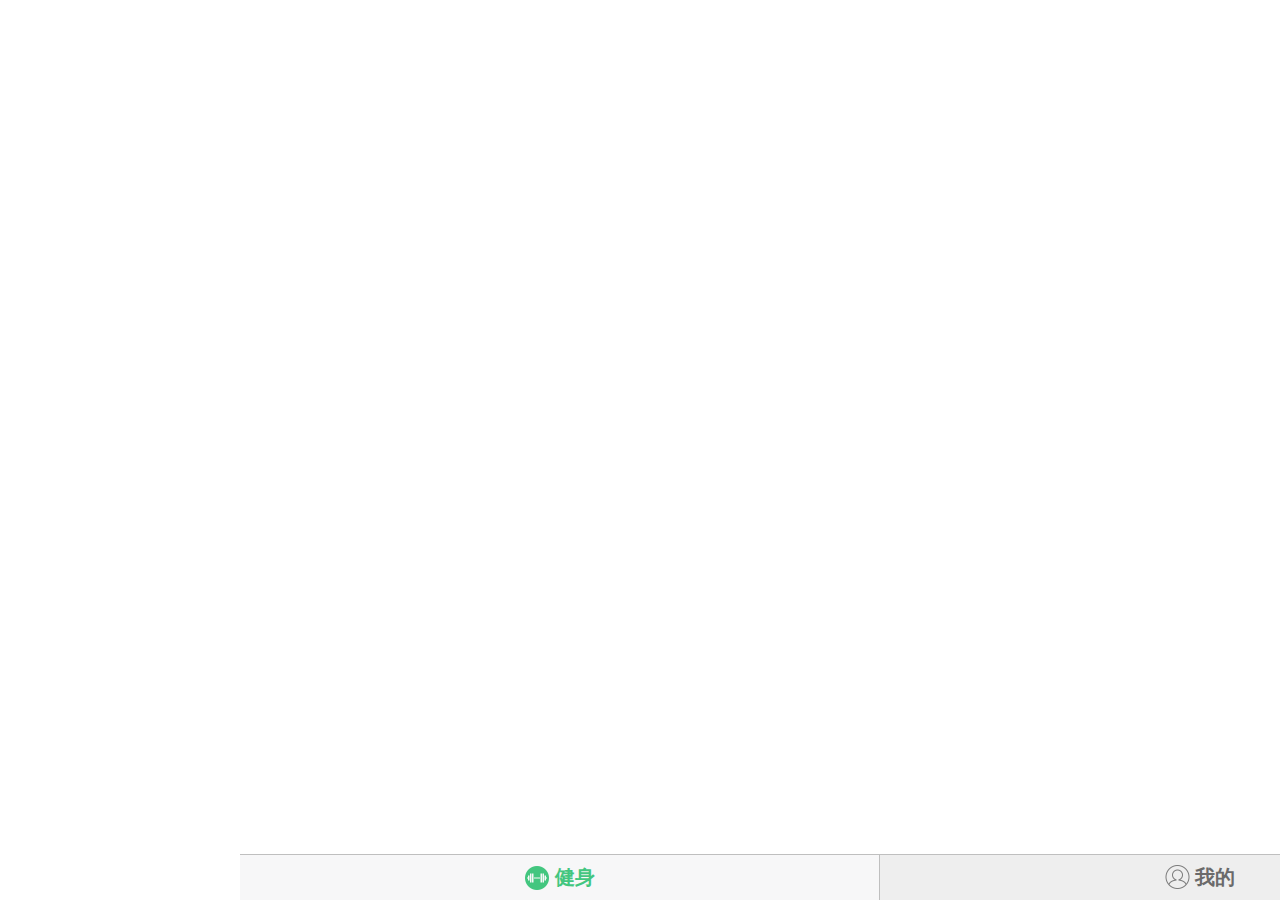
<file: index.html>
<!DOCTYPE html>
<html>
<head>
  <title>青枫叶健身</title>
  <meta charset="utf-8">
  <meta name="viewport" content="width=device-width, initial-scale=1.0,user-scalable=no">
  <link rel="stylesheet" type="text/css" href="static/css/basic/reset.css">
  <link rel="stylesheet" type="text/css" href="static/css/basic/basic.css">
  <link rel="stylesheet" type="text/css" href="static/css/basic/common.css">
  <link rel="stylesheet" type="text/css" href="static/css/basic/icon.css">
  <link rel="stylesheet" type="text/css" href="static/css/pages/index.css">
  <link rel="stylesheet" type="text/css" href="static/css/pages/detail.css">
  <link rel="stylesheet" type="text/css" href="static/css/pages/bind.css">
  <link rel="stylesheet" type="text/css" href="static/css/pages/pay.css">
  <link rel="stylesheet" type="text/css" href="static/css/pages/order.css">
  <script type="text/javascript" src="static/js/lib/zepto.js"></script>
</head>
<body class="index-body">
  <div ng-app="gymApp" style=" height: 100%; ">
    <div ng-view></div>
    <div mc-messages></div>
  </div>
  <div class="navigation cf">
    <a href="#">
      <div class="fl nav-item gym current" id="J-gym-nav">
        <i class="icon i-gym-green icon-gym"></i>健身
      </div>    
    </a>
    <a href="#/order">
      <div class="fl nav-item" id="J-mine-nav">
        <i class="icon i-mine-gray icon-mine"></i>我的
      </div>
    </a>
  </div>

  <script type="text/javascript" src="static/js/lib/angular.js"></script>
  <script type="text/javascript" src="static/js/lib/angular-route.js"></script>
  <script type="text/javascript" src="static/js/module/cookie.js"></script>
  <script type="text/javascript" src="static/js/module/countdown.js"></script>
  <script type="text/javascript" src="static/js/lib/message-center.js"></script>
  <script type="text/javascript" src="static/js/apps/gym/service.js"></script>
  <script type="text/javascript" src="static/js/apps/gym/controller.js?version=2.1"></script>
  <script type="text/javascript" src="static/js/apps/gym/app.js"></script>
  <script type="text/javascript">
    var jQgym = $('#J-gym-nav');
    var jQmine = $('#J-mine-nav');
    var jQgymIcon = jQgym.find('.icon-gym');
    var jQmineIcon = jQmine.find('.icon-mine');

    //选中健身
    jQgym.bind('click', function() {
      $(this).addClass('current');
      jQmine.removeClass('current');
      jQgymIcon.removeClass('i-gym-gray').addClass('i-gym-green');
      jQmineIcon.removeClass('i-mine-green').addClass('i-mine-gray');
    })

    // 选中我的
    jQmine.bind('click', function() {
      $(this).addClass('current');
      jQgym.removeClass('current');
      jQgymIcon.removeClass('i-gym-green').addClass('i-gym-gray');
      jQmineIcon.removeClass('i-mine-gray').addClass('i-mine-green');
    })  

    var currentUrl = window.location.href;  
    if(currentUrl.indexOf("order") > -1){
      jQmine.click();
    }else{
      // jQgym.click();
    }
  </script>

</body>
</file>
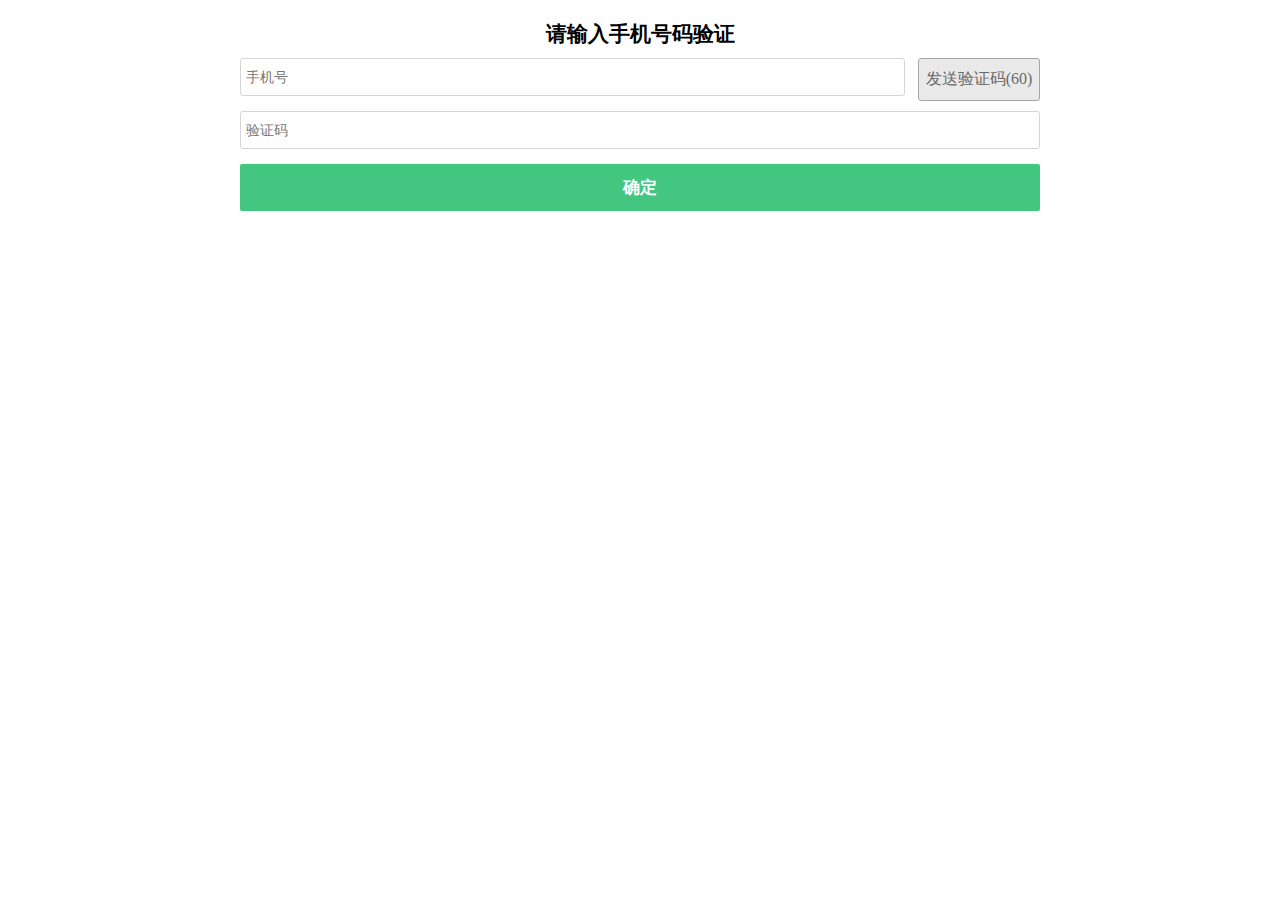
<file: bind.html>
<!DOCTYPE html>
<html>
<head>
  <title>青枫叶健身</title>
  <meta charset="utf-8">
  <meta name="viewport" content="width=device-width, initial-scale=1.0,user-scalable=no">
  <link rel="stylesheet" type="text/css" href="static/css/basic/reset.css">
  <link rel="stylesheet" type="text/css" href="static/css/basic/basic.css">
  <link rel="stylesheet" type="text/css" href="static/css/basic/common.css">
  <link rel="stylesheet" type="text/css" href="static/css/basic/icon.css">
  <link rel="stylesheet" type="text/css" href="static/css/pages/bind.css">
</head>
<body class="bind-body">
  <h2 class="p-text">请输入手机号码验证</h2>
  <div class="input-section">
    <span class="send-btn">发送验证码(60)</span>
    <div class="phone-input">
      <input type="tel" class="input-border-gray" placeholder="手机号">
    </div>
  </div>
  <div>
    <input type="tel" class="input-border-gray" placeholder="验证码">
  </div>
  <a href="pay.html">
    <div class="btn">确定</div>
  </a> 

  <script type="text/javascript">
    document.addEventListener("touchstart", function(){}, true);
  </script>
</body>
</file>
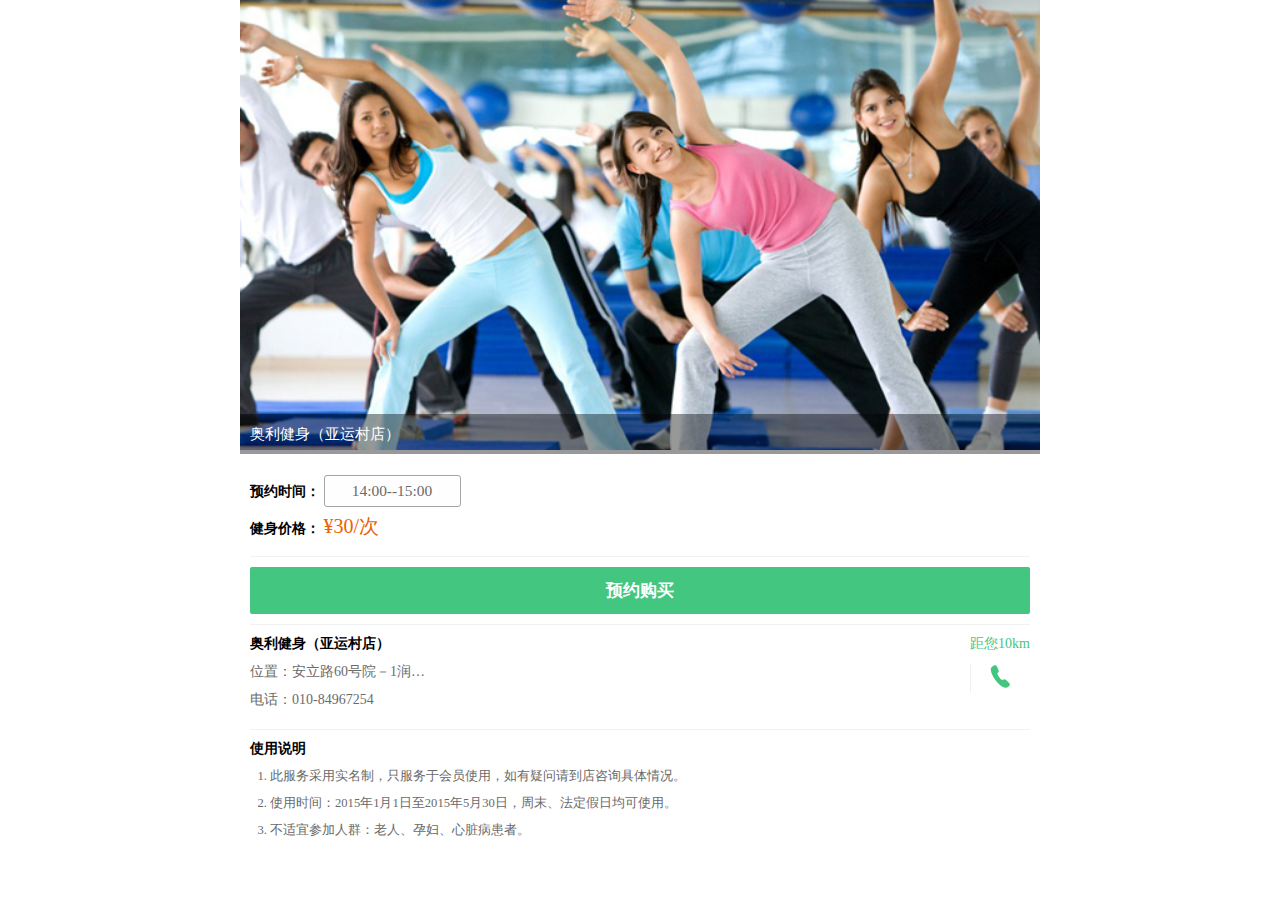
<file: detail.html>
<!DOCTYPE html>
<html>
<head>
  <title>青枫叶健身</title>
  <meta charset="utf-8">
  <meta name="viewport" content="width=device-width, initial-scale=1.0,user-scalable=no">
  <link rel="stylesheet" type="text/css" href="static/css/basic/reset.css">
  <link rel="stylesheet" type="text/css" href="static/css/basic/basic.css">
  <link rel="stylesheet" type="text/css" href="static/css/basic/common.css">
  <link rel="stylesheet" type="text/css" href="static/css/basic/color.css">
  <link rel="stylesheet" type="text/css" href="static/css/basic/icon.css">
  <link rel="stylesheet" type="text/css" href="static/css/pages/detail.css">
</head>
<body class="detail-body">
  <div class="slide">
    <img src="static/images/3.jpg"> 
    <p class="name-mask">奥利健身（亚运村店）</p>    
  </div>
  <div class="text-wrapper">
    <div class="info section">
      <p>
        <span class="label">预约时间：</span>
        <span class="gym-time-select">14:00--15:00</span>
      </p>
      <p>
        <span class="label">健身价格：</span>
        <span class="gym-price">¥30/次</span>
      </p>    
    </div>

    <div class="section">
      <a href="bind.html">
        <div class="btn">预约购买</div>
      </a>      
    </div> 

    <div class="section cf">
      <div class="fl">
        <h2 class="label">奥利健身（亚运村店）</h2>
        <p class="tc-gray gym-info">位置：安立路60号院－1润枫德尚苑A座</p>
        <p class="tc-gray gym-info">电话：010-84967254</p>      
      </div>
      <div class="fr distance">
        <p>距您10km</p>
        <div class="phone-wrapper">
          <a href="tel:010-84967254"><i class="icon i-phone"></i></a>
        </div>        
      </div>
    </div>

    <div class="section section-last">
      <h2 class="label">使用说明</h2>
      <ol class="introdution">
        <li class="tc-gray">此服务采用实名制，只服务于会员使用，如有疑问请到店咨询具体情况。</li>
        <li class="tc-gray">使用时间：2015年1月1日至2015年5月30日，周末、法定假日均可使用。</li>
        <li class="tc-gray">不适宜参加人群：老人、孕妇、心脏病患者。</li>
      </ol>
    </div>    
  </div>

<!--   <div class="navigation">
    <div>健身</div>
    <div>我的</div>
  </div> -->
</body>
</file>
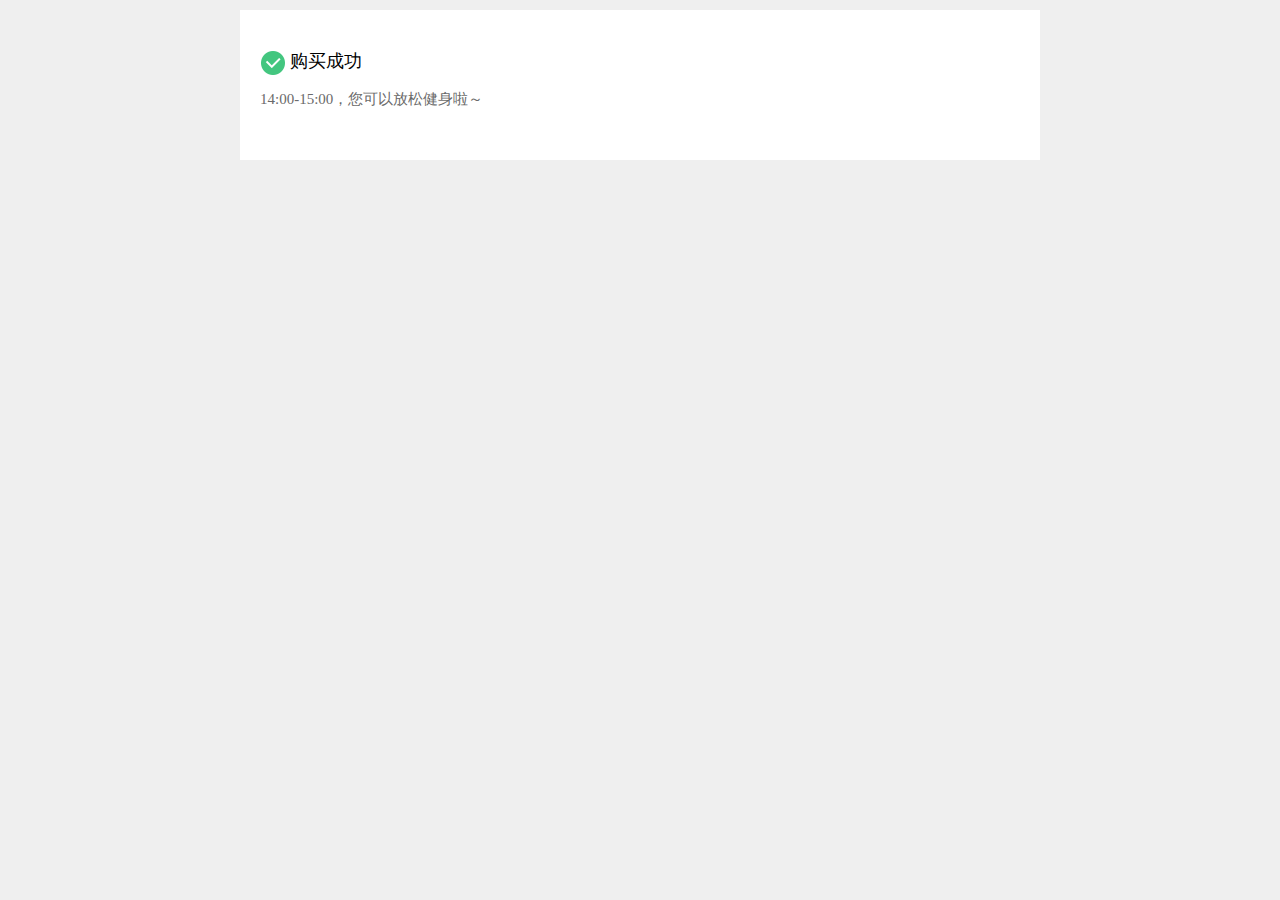
<file: success.html>
<!DOCTYPE html>
<html>
<head>
  <title>青枫叶健身</title>
  <meta charset="utf-8">
  <meta name="viewport" content="width=device-width, initial-scale=1.0,user-scalable=no">
  <link rel="stylesheet" type="text/css" href="static/css/basic/reset.css">
  <link rel="stylesheet" type="text/css" href="static/css/basic/basic.css">
  <link rel="stylesheet" type="text/css" href="static/css/basic/common.css">
  <link rel="stylesheet" type="text/css" href="static/css/basic/icon.css">
  <link rel="stylesheet" type="text/css" href="static/css/pages/success.css">
</head>
<body class="success-body">
  <div class="wrapper">
    <p class="s-text"><i class="icon i-success"></i>购买成功</p>
    <p class="time-text">14:00-15:00，您可以放松健身啦～</p>    
  </div>

</body>
</file>
<file: static/css/basic/basic.css>
body{
	min-height: 100%;
	position: relative;
	font-size: 14px;
	width: 100%;
/*	background: #fafafa;*/
}
html{
	height: 100%;
	max-width: 800px;
	margin: auto;
}

p{
	line-height: 1.3em;
}
input{
  -webkit-appearance: none;
  border-radius: 0;
  font-size: 1em;  
}
input:focus{
	font-size: 1em;
}

.fl{
	float: left;
}

.fr{
	float: right;
}
.cf:after {
	content: '';
	display: block;
	clear: both;
	height: 0;
	overflow: hidden;
	visibility: hidden;
}
</file>
<file: static/css/basic/common.css>
body{
  -webkit-font-smoothing: antialiased;
  /*background-color: #e7f2f7;*/
}

.hide{
  display: none;
}
.btn{
  display: block;
  width: 100%;
  text-align: center;
  color: white;
  font-size: 1.2em;
  background-color: #43c67f;
  padding: 12px 0;
  font-weight: 700;
  border-radius: 2px;
  margin: auto;
  margin-top: 15px;
}
.loading-wrapper{
  text-align: center;
}
.loading-full{
  padding-top: 100px;
}

.input-border-gray{
  border: solid 1px #d6d5d5;

}

.input-border-gray:focus{
    outline: 0;
}

.err-msg{
  color: #EF894A;
}
.btn-disable{
  opacity: 0.5;
}
</file>
<file: static/css/basic/icon.css>
.icon{
  display: inline-block;
  background-image: url('../imgs/icons.png');
  background-size: 250px 250px;
}
.i-gym-gray{
  width: 25px;
  height: 25px;
  background-position: 0px -45px;
}
.i-gym-green{
  width: 25px;
  height: 25px;
  background-position: -27px -45px;
}

.i-mine-green{
  width: 25px;
  height: 25px;
  background-position: -27px -182px;
}
.i-mine-gray{
  width: 25px;
  height: 25px;
  background-position: 0px -182px;
}

.i-phone{
  width: 22px;
  height: 26px;
  background-position: 0 -15px;
}
.i-clock{
  width: 36px;
  height: 36px;
  background-position: 0 -74px;
}

.i-alipay{
  width: 36px;
  height: 36px;
  background-position: -37px -142px;
}
.i-wechat{
  width: 36px;
  height: 35px;
  background-position: 0 -142px;
}
.i-togo{
  width: 10px;
  height: 20px;
  background-position: 0 -230px;
}
.i-success{
  width: 25px;
  height: 25px;
  background-position: 0 -113px;
}
</file>
<file: static/css/pages/index.css>
.gym-list{
  padding: 10px;  
}
.gym-list li{
  border-bottom: solid 1px #eff1f3;
  padding: 10px 0 6px 0;
}
.gym-list a{
  display: block;
  color: black;
}
.thumb{
  width: 110px;
  border-radius: 2px;
  margin-right: 10px;
}
.thumb img{
  width: 110px;
}
.gym-name{
  font-size: 1.2em;
}
.gym-time{
  color: #6a6a6a;
  font-size: 1.1em;
}
.gym-price{
  color: #eb6100;
  font-size: 1.2em;
}
.gym-name, .gym-time{
  margin-bottom: 5px;
}
.navigation{
  width: 100%;
  position: fixed;
  bottom:0;

}
.nav-item{
  width: 50%;
  box-sizing:border-box;
  border-top:solid 1px #bfbfbf;
  color: #6a6a6a;
  font-weight: 700;
  background: #eee;
  text-align: center;
  font-size: 20px;
  padding: 10px 0;
  line-height: 25px;
}

.nav-item.current{
  background: #f7f7f8;
  color: #43c67f;
}
.gym{
  border-right:solid 1px #bfbfbf;
}
.i-gym-green,.i-gym-gray, .i-mine-green, .i-mine-gray{
  vertical-align: top;
  margin-right: 5px;
}
</file>
<file: static/css/pages/detail.css>
.slide{
  position: relative;
}

.slide img{
  width: 100%;
}
.name-mask{
  padding:10px;
  background: rgba(0,0,0,0.4);
  color: white;
  position: absolute;
  bottom: 0;
  left: 0;
  right: 0;
  font-size: 1.1em;
}
.text-wrapper{
  padding: 10px;
  padding-bottom: 0;
}
.label{
  font-size: 1em;
  font-weight: 700;
}
.gym-price{
  color: #eb6100;
  font-size: 20px;
}
.info p{
  line-height: 35px;
}
.gym-time-select{
  display: inline-block;
  text-align: center;
  color: #6a6a6a;
  width: 135px;
  height: 30px;
  line-height: 30px;
  background: #fefefe;
  border: solid 1px #a5a5a5;
  border-radius: 3px;
  font-size: 1.1em;
}
.section{
  border-bottom:solid 1px #eff1f3;
  padding: 10px 0;
}
.btn{
  margin-top: 0;
}
ol.introdution{
  padding: 0 0 0 20px;
  font-size: 0.9em;
  margin-bottom: 30px;
}
.section-last{
  border-bottom: 0;
}
ol.introdution li{
  margin-bottom: 5px;
}
.distance{
  text-align: center;
  color: #43c67f;
}
.phone-wrapper{
  border-left: solid 1px #eff1f3;
  margin: 10px;
  margin-left: 0;
  padding-left: 10px;
}
.tc-gray{
  margin: 10px 0;
}
.gym-info{
  width: 13em;
  text-overflow : ellipsis;
  overflow: hidden;
  white-space: nowrap;
}
</file>
<file: static/css/pages/bind.css>
.bind-wrapper{
  padding: 10px;
}
.p-text{
  text-align: center;
  margin-top: 20px;
  margin-bottom: 10px;
}
input{
  width: 100%;
  padding: 10px 5px;
  border-radius: 3px;
  box-sizing:border-box;
}
.phone-input{
  margin-right: 135px;
}
.send-btn{
  width: 120px;
  color: #6a6a6a;
  font-size: 16px;
  padding: 10px 0;
  text-align: center;
  display: inline-block;
  background: #e9e9e9;
  border: solid 1px #a5a5a5;
  border-radius: 3px;
  float: right;
}
.input-section{
  margin-bottom: 15px;
}
</file>
<file: static/css/pages/pay.css>
.pay-body{
  background: #efefef;
  padding-top: 15px;
}
.thumb{
  width: 110px;
  margin-right: 10px;
  border-radius: 2px;
  vertical-align: middle;
}
.section{
  padding:10px;
  font-size: 18px;
  background: white;
/*  border-top: solid 1px #e5e5e5;
  border-bottom: solid 1px #e5e5e5;*/
  margin-bottom: 15px;
}
.i-clock{
  vertical-align: middle;
}
.pay-list{
  border-top: solid 1px #e5e5e5;
  background: white;
}
.pay-list li{
  padding: 10px;
  border-bottom: solid 1px #e5e5e5;
  font-size: 18px;
  position: relative;
  font-weight: 500;
}
.pay-list li a{
  display: block;
  color: black;
}

.i-alipay,.i-wechat{
  vertical-align: middle;
  margin-right: 10px;
}
.i-togo{
  position: absolute;
  top: 20px;
  right: 20px;
}
.pay-method{
  font-size: 16px;
  font-weight: 500;
  margin-left: 10px;
  margin-bottom: 10px;
}
.alipay-form{
  position: absolute;
  background: rgba(0,0,0,0.5)
}

.i-know{
  width: 100%;
  height: 50px;
  /* color: white; */
  /* line-height: 30px; */
  /* margin: 20px auto; */
  /* text-align: center; */
  /* border-radius: 3px; */
  /* border: solid 1px white; */
  position: absolute;
  top: 58%;
}
.share-mask{
  background: rgba(0,0,0,0.5);
  position: absolute;
  top: 0;
  bottom: 0;
  left: 0;
  right: 0;
  z-index: 400;
}

input[type="submit"]{
  width: 100%;
  
}
</file>
<file: static/css/pages/order.css>
.order-info, .order-time{
  font-size: 0.8em;
}
.order-time{
  margin-top: 5px;
  color: #6f6f6f;
}

.status--1{
  color:#eb6100;
}
.status-1{
  color:#82d5a5;
}
.status-2{
  color:#bebebe;
}
.status-3{
  color:#bebebe;
}
.orders-body{
  background: #efefef;
  margin-bottom: 50px;
}
.order a{
  color: black;
  display: block;
}
.order{
  padding:10px;
  font-size: 18px;
  background: white;
  border-bottom: solid 1px #e5e5e5;
  position: relative;
  padding-right: 30px;
}

.order-title{
  font-size: 16px;
  padding-bottom: 5px;
  padding-left: 10px;
  border-bottom: solid 1px #e5e5e5;
}

.order .i-togo{
  position: absolute;
  top: 25px;
  right: 10px;
}
</file>
<file: static/css/basic/color.css>
/* color sheet:;
 * 红色(main)： #eb6100
 * balck: #6a6a6a;
*/

.tc-red{
  color: #eb6100;
}
.tc-gray{
  color: #6a6a6a;
}
</file>
<file: static/css/pages/success.css>
.success-body{
  padding-top: 10px;
  background: #efefef;
}
.i-success{
  vertical-align: middle;
  margin-right: 5px;
}
.s-text{
  font-size: 18px;
  margin-bottom: 15px;
}
.time-text{
  color: #6a6a6a;
  font-size: 15px;
}
.wrapper{
  padding: 40px 20px 50px 20px;
  background: white;
}
</file>
